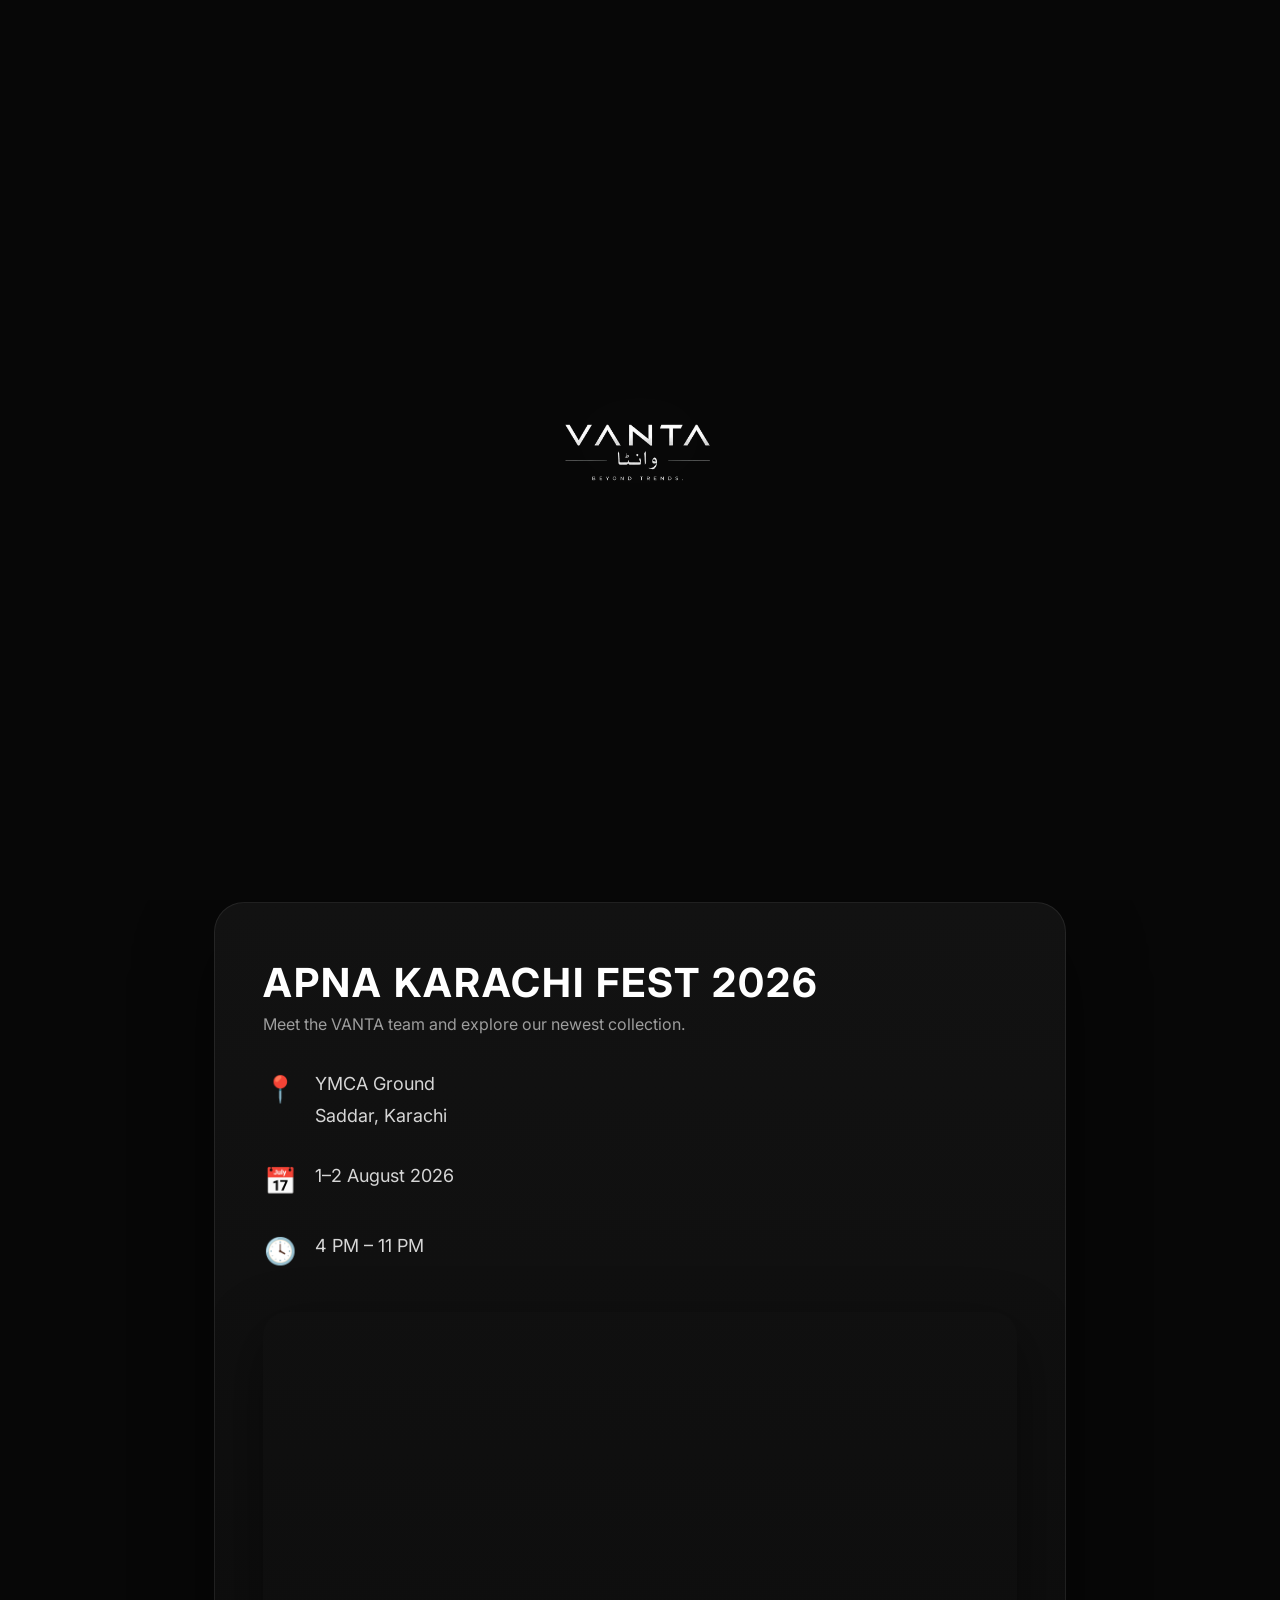
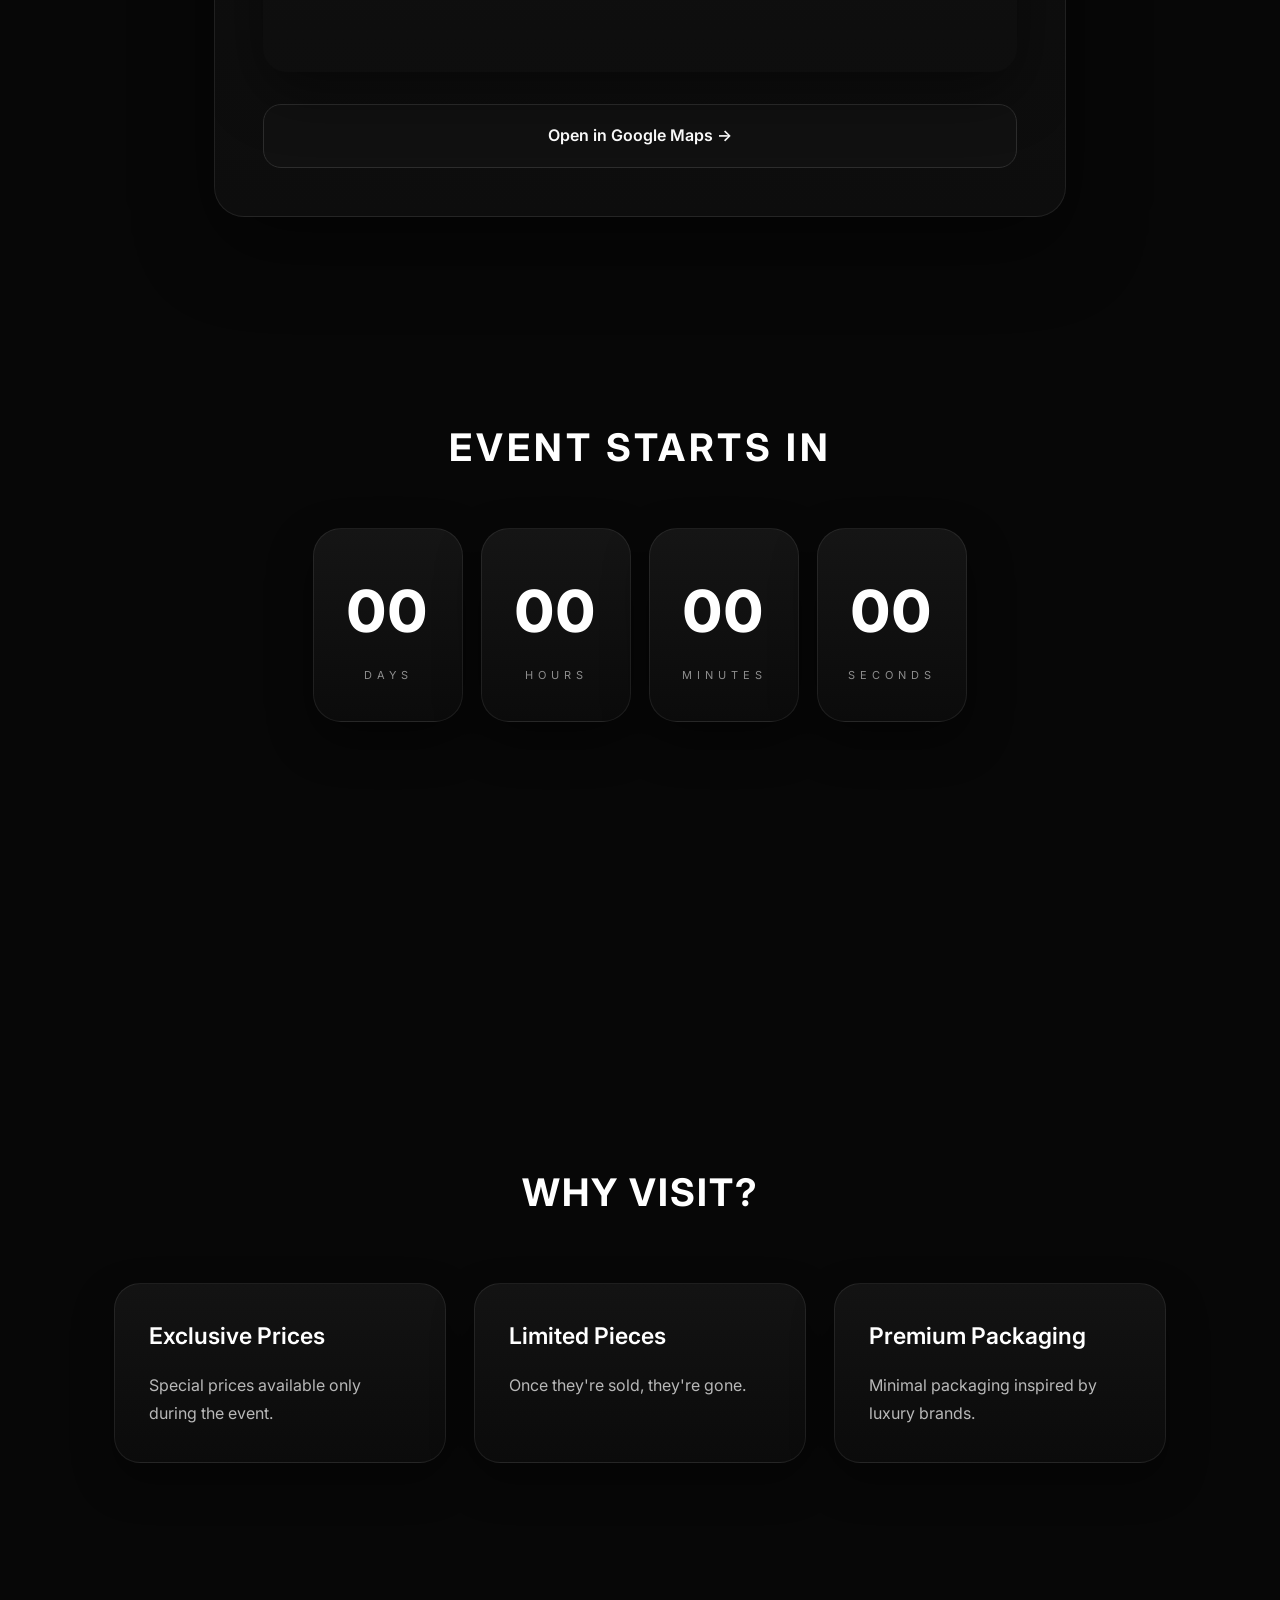
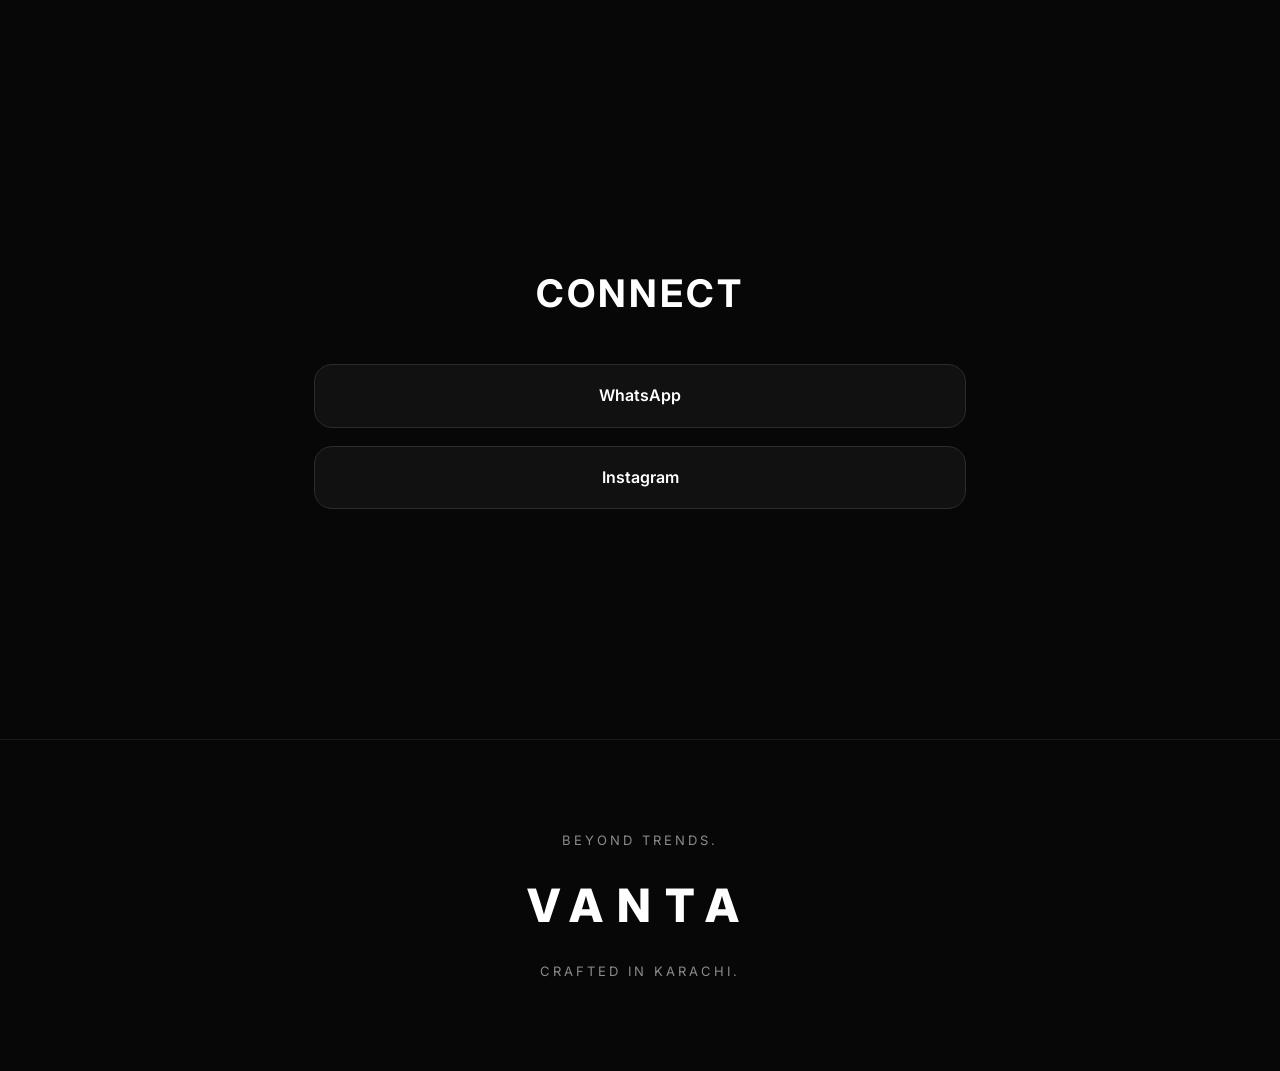
<file: index.html>
<!DOCTYPE html>
<html lang="en">

<head>

<meta property="og:title" content="VANTA | Premium Stainless Steel Jewellery">

<meta property="og:description" content="Minimal. Timeless. Built to Last. Visit us at Apna Karachi Fest.">

<meta property="og:image" content="https://vantaform.vercel.app//og-image.jpg">

<meta property="og:url" content="https://vantaform.vercel.app/">

<meta name="twitter:card" content="summary_large_image">

<meta name="twitter:title" content="VANTA | Premium Stainless Steel Jewellery">

<meta name="twitter:description" content="Minimal. Timeless. Built to Last.">

<meta name="twitter:image" content="https://vantaform.vercel.app/og-image.jpg">

<meta property="og:type" content="website">
<link rel="icon" type="image/png" href="ab.png">

<meta charset="UTF-8">
<meta name="description" content="Premium stainless steel jewellery by VANTA. Minimal, timeless designs crafted for everyday wear.">

<meta name="keywords" content="VANTA, jewellery, jewelry, stainless steel, men's jewelry, chains, bracelets, rings, Pakistan, Karachi">

<meta name="author" content="VANTA">

<meta name="viewport" content="width=device-width, initial-scale=1.0">

<title>VANTA | Premium Stainless Steel Jewellery</title>

<link rel="stylesheet" href="style.css">

<link rel="preconnect" href="https://fonts.googleapis.com">

<link rel="preconnect" href="https://fonts.gstatic.com" crossorigin>

<link href="https://fonts.googleapis.com/css2?family=Inter:wght@300;400;500;600;700;800&display=swap" rel="stylesheet">

</head>

<body>
<div id="particles"></div>
<div id="loader">

    <img src="logo.png.png" alt="VANTA">

</div>
<nav class="navbar">

<div class="nav-logo">
VANTA
</div>

<div class="nav-links">

<a href="#home">Home</a>

<a href="#event">Event</a>

<a href="#countdown">Countdown</a>

<a href="#visit">Why Visit</a>

<a href="#contact">Contact</a>

</div>

</nav>

<section class="hero fade" id="home">

<div class="hero-content">

<img src="logo.png.png" class="logo" alt="VANTA">

<p class="hero-tag">
BEYOND TRENDS.
</p>

<h1 class="hero-title">
VANTA
</h1>

<p class="hero-description">

Minimal Stainless Steel Jewellery

</p>

<a href="#event" class="hero-button">

VISIT OUR STALL ↓

</a>

</div>

</section>

<section class="event fade" id="event">

<div class="card">

<h2>

APNA KARACHI FEST 2026

</h2>

<p style="color:#9d9d9d;margin-top:-15px;margin-bottom:30px;">

Meet the VANTA team and explore our newest collection.

</p>
<div class="info">

<div class="info-item">

<span>📍</span>

<p>

YMCA Ground

<br>

Saddar, Karachi

</p>

</div>

<div class="info-item">

<span>📅</span>

<p>

1–2 August 2026

</p>

</div>

<div class="info-item">

<span>🕓</span>

<p>

4 PM – 11 PM

</p>

</div>

</div>

<div class="map-box">

<iframe
src="https://www.google.com/maps?q=YMCA+Ground+Saddar+Karachi&output=embed"
loading="lazy"
allowfullscreen>
</iframe>

<a
class="button"
target="_blank"
href="https://maps.app.goo.gl/vsrWKePihYXSxV6w7">

Open in Google Maps →

</a>

</div>

</div>

</section>

<section class="countdown fade" id="countdown">

<h2>

EVENT STARTS IN

</h2>

<div class="timer">

<div class="time-box">

<span id="days">00</span>

<small>DAYS</small>

</div>

<div class="time-box">

<span id="hours">00</span>

<small>HOURS</small>

</div>

<div class="time-box">

<span id="minutes">00</span>

<small>MINUTES</small>

</div>

<div class="time-box">

<span id="seconds">00</span>

<small>SECONDS</small>

</div>

</div>

</section>

<section class="visit fade" id="visit">

<h2>

WHY VISIT?

</h2>

<div class="visit-grid">

<div class="visit-card">

<h3>

Exclusive Prices

</h3>

<p>

Special prices available only during the event.

</p>

</div>

<div class="visit-card">

<h3>

Limited Pieces

</h3>

<p>

Once they're sold, they're gone.

</p>

</div>

<div class="visit-card">

<h3>

Premium Packaging

</h3>

<p>

Minimal packaging inspired by luxury brands.

</p>

</div>

</div>

</section>

<section class="contact fade" id="contact">

<h2>

CONNECT

</h2>

<a

class="button"

href="https://wa.me/923118109139?text=Hi%20VANTA!%20I'm%20interested%20in%20your%20collection.">

WhatsApp

</a>

<a

class="button"

target="_blank"

href="https://www.instagram.com/vantaform.pk/">

Instagram

</a>

</section>

<footer>

<p>

Beyond Trends.

</p>

<h2>

VANTA

</h2>

<p>

Crafted in Karachi.

</p>

</footer>
  
<button id="topBtn">

↑

</button>
  
<script src="script.js"></script>

</body>

</html>
</file>
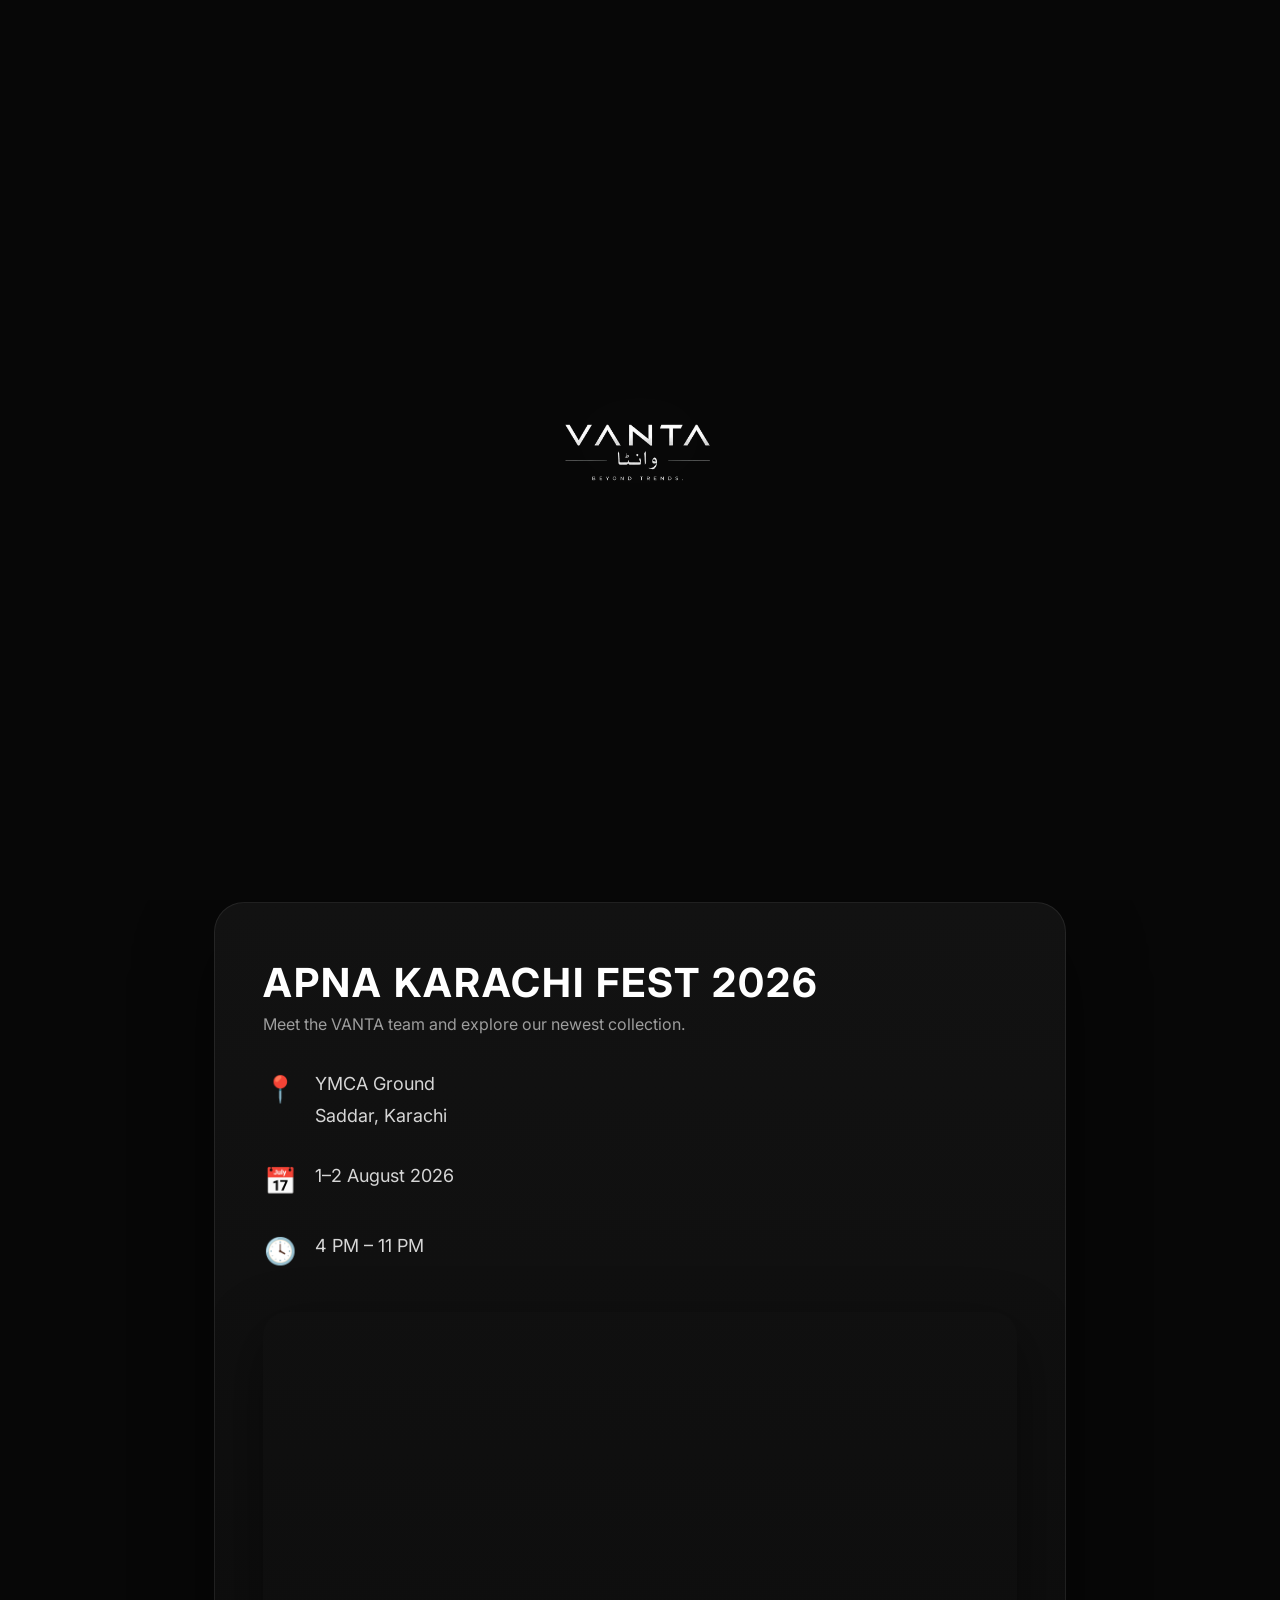
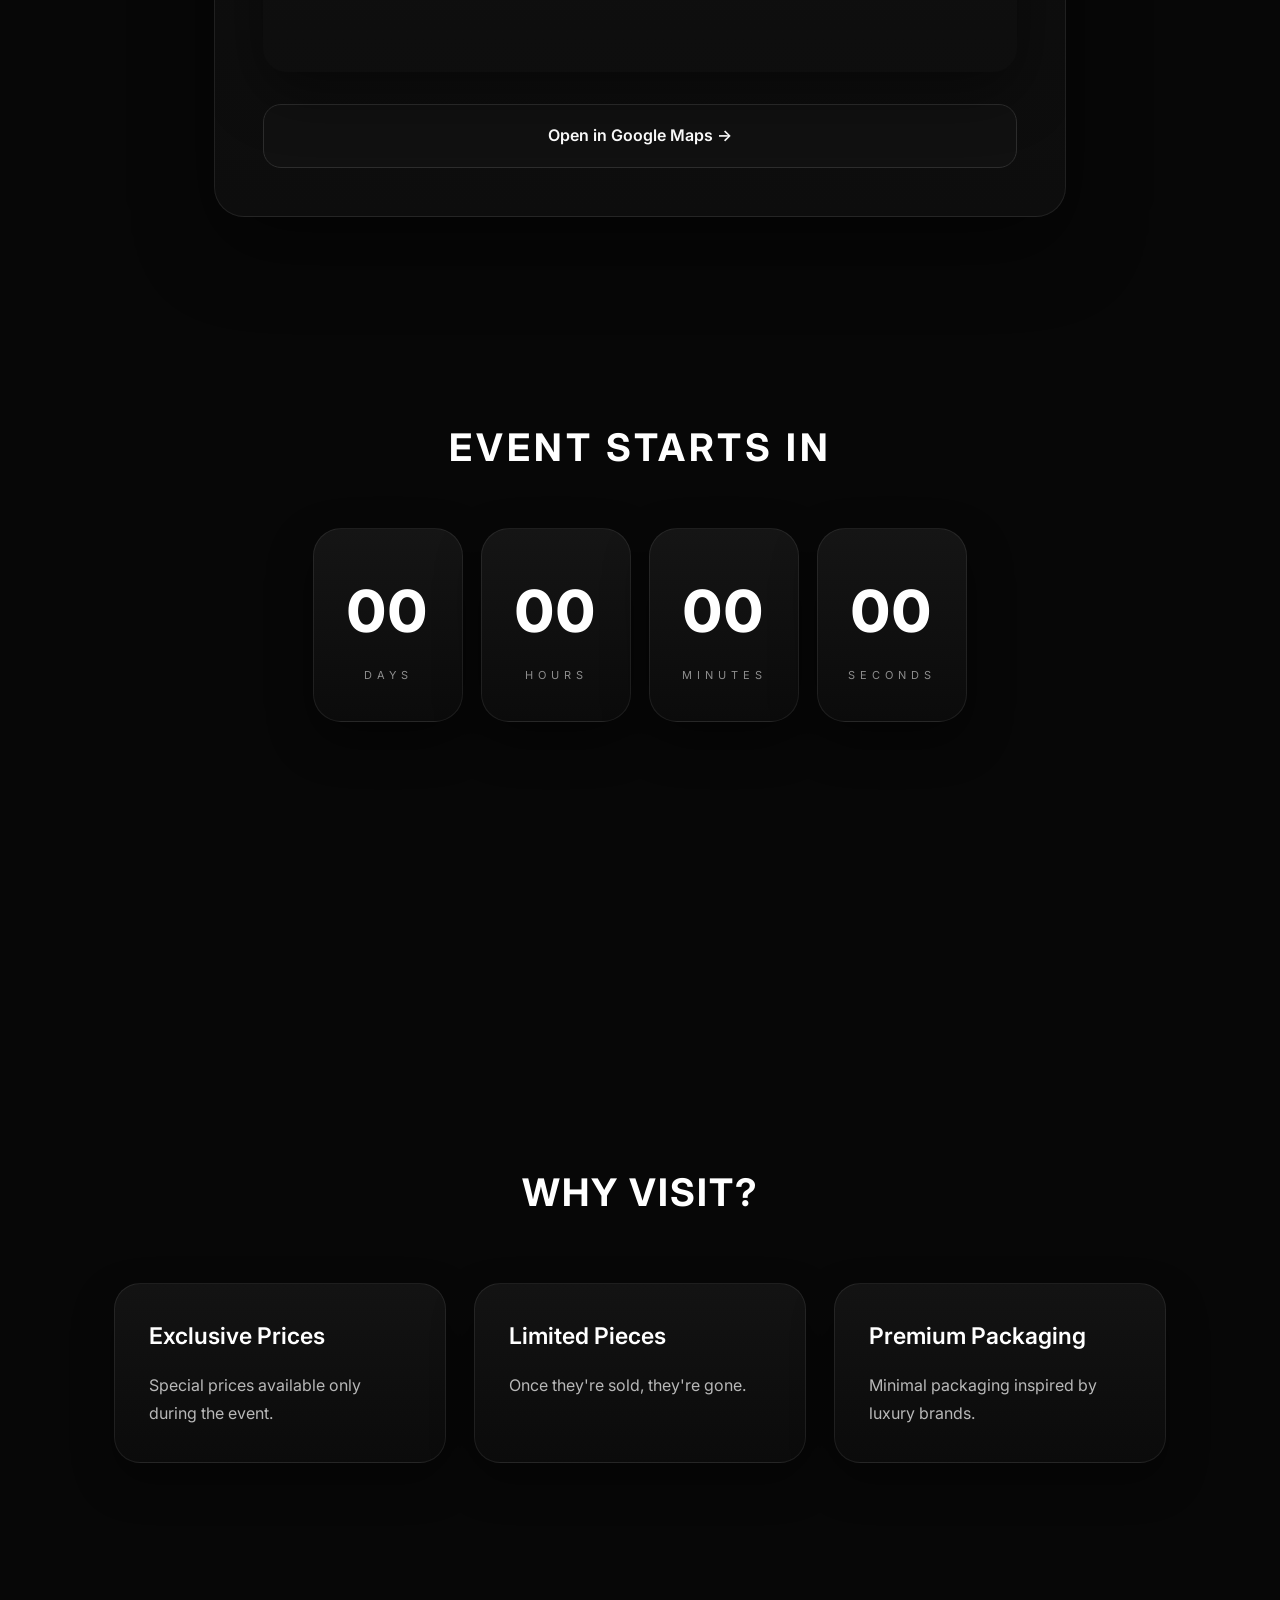
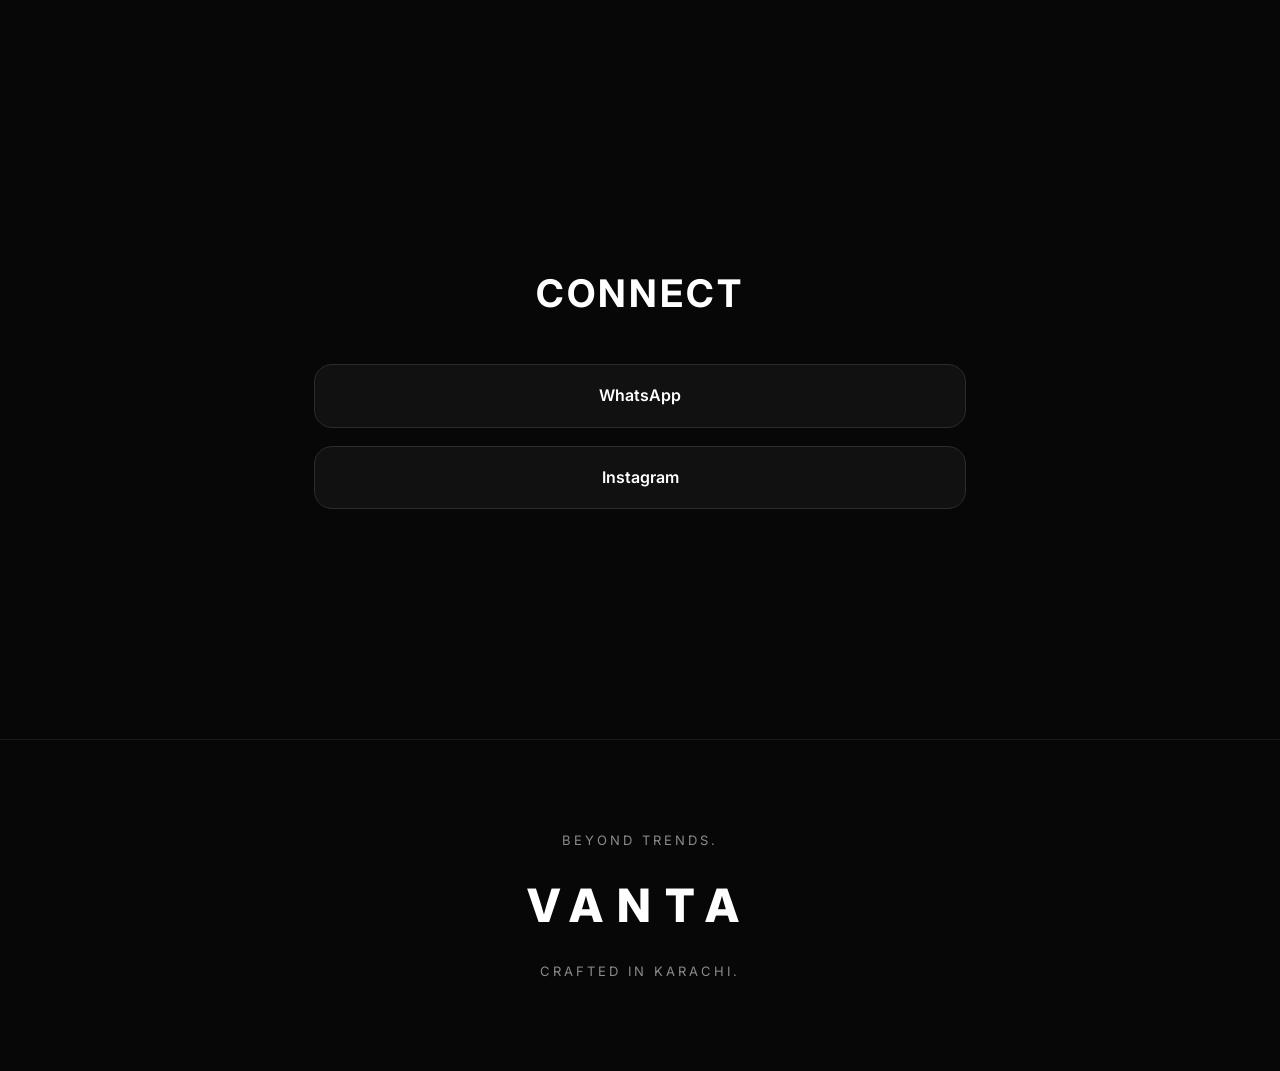
<file: events.html>
<!DOCTYPE html>
<html lang="en">

<head>

<meta charset="UTF-8">

<meta name="viewport" content="width=device-width, initial-scale=1.0">

<title>Meet VANTA</title>

<link rel="stylesheet" href="style.css">

<link rel="preconnect" href="https://fonts.googleapis.com">

<link rel="preconnect" href="https://fonts.gstatic.com" crossorigin>

<link href="https://fonts.googleapis.com/css2?family=Inter:wght@300;400;500;600;700;800&display=swap" rel="stylesheet">

</head>

<body>
<div id="particles"></div>
<div id="loader">

    <img src="logo.png.png" alt="VANTA">

</div>
<nav class="navbar">

<div class="nav-logo">
VANTA
</div>

<div class="nav-links">

<a href="#home">Home</a>

<a href="#event">Event</a>

<a href="#countdown">Countdown</a>

<a href="#visit">Why Visit</a>

<a href="#contact">Contact</a>

</div>

</nav>

<section class="hero fade" id="home">

<div class="hero-content">

<img src="logo.png.png" class="logo" alt="VANTA">

<p class="hero-tag">
BEYOND TRENDS.
</p>

<h1 class="hero-title">
VANTA
</h1>

<p class="hero-description">

Minimal Stainless Steel Jewellery

</p>

<a href="#event" class="hero-button">

VISIT OUR STALL ↓

</a>

</div>

</section>

<section class="event fade" id="event">

<div class="card">

<h2>

APNA KARACHI FEST 2026

</h2>

<p style="color:#9d9d9d;margin-top:-15px;margin-bottom:30px;">

Meet the VANTA team and explore our newest collection.

</p>
<div class="info">

<div class="info-item">

<span>📍</span>

<p>

YMCA Ground

<br>

Saddar, Karachi

</p>

</div>

<div class="info-item">

<span>📅</span>

<p>

1–2 August 2026

</p>

</div>

<div class="info-item">

<span>🕓</span>

<p>

4 PM – 11 PM

</p>

</div>

</div>

<div class="map-box">

<iframe
src="https://www.google.com/maps?q=YMCA+Ground+Saddar+Karachi&output=embed"
loading="lazy"
allowfullscreen>
</iframe>

<a
class="button"
target="_blank"
href="https://maps.app.goo.gl/vsrWKePihYXSxV6w7">

Open in Google Maps →

</a>

</div>

</div>

</section>

<section class="countdown fade" id="countdown">

<h2>

EVENT STARTS IN

</h2>

<div class="timer">

<div class="time-box">

<span id="days">00</span>

<small>DAYS</small>

</div>

<div class="time-box">

<span id="hours">00</span>

<small>HOURS</small>

</div>

<div class="time-box">

<span id="minutes">00</span>

<small>MINUTES</small>

</div>

<div class="time-box">

<span id="seconds">00</span>

<small>SECONDS</small>

</div>

</div>

</section>

<section class="visit fade" id="visit">

<h2>

WHY VISIT?

</h2>

<div class="visit-grid">

<div class="visit-card">

<h3>

Exclusive Prices

</h3>

<p>

Special prices available only during the event.

</p>

</div>

<div class="visit-card">

<h3>

Limited Pieces

</h3>

<p>

Once they're sold, they're gone.

</p>

</div>

<div class="visit-card">

<h3>

Premium Packaging

</h3>

<p>

Minimal packaging inspired by luxury brands.

</p>

</div>

</div>

</section>

<section class="contact fade" id="contact">

<h2>

CONNECT

</h2>

<a

class="button"

href="https://wa.me/923118109139?text=Hi%20VANTA!%20I'm%20interested%20in%20your%20collection.">

WhatsApp

</a>

<a

class="button"

target="_blank"

href="https://www.instagram.com/vantaform.pk/">

Instagram

</a>

</section>

<footer>

<p>

Beyond Trends.

</p>

<h2>

VANTA

</h2>

<p>

Crafted in Karachi.

</p>

</footer>
  
<button id="topBtn">

↑

</button>
  
<script src="script.js"></script>

</body>

</html>
</file>
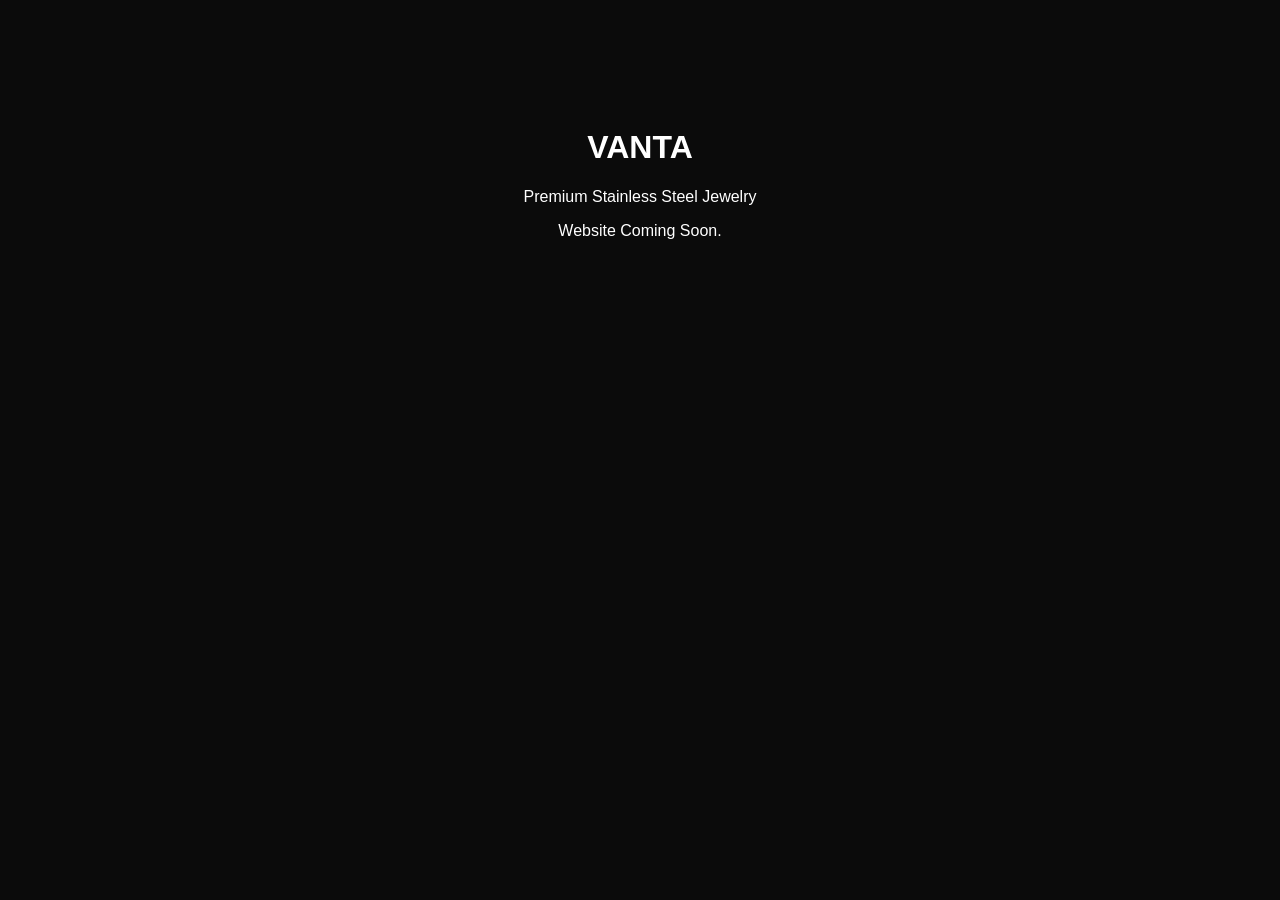
<file: website.html>
<!DOCTYPE html>
<html lang="en">
<head>
    <meta charset="UTF-8">
    <meta name="viewport" content="width=device-width, initial-scale=1.0">
    <title>VANTA</title>
</head>

<body style="background:#0B0B0B;color:white;font-family:Arial;text-align:center;padding-top:100px;">

<h1>VANTA</h1>

<p>Premium Stainless Steel Jewelry</p>

<p>Website Coming Soon.</p>

</body>
</html>
</file>
<file: style.css>
/* ===========================
   VANTA • PART 1
   RESET + HERO + BUTTONS
=========================== */

@import url('https://fonts.googleapis.com/css2?family=Inter:wght@300;400;500;600;700;800&display=swap');

*{
margin:0;
padding:0;
box-sizing:border-box;
scroll-behavior:smooth;
}

html{
overflow-x:hidden;
}

body{

font-family:'Inter',sans-serif;

background:#070707;

color:#fff;

overflow-x:hidden;

line-height:1.6;

}

body::before{

content:"";

position:fixed;

left:50%;

top:-420px;

transform:translateX(-50%);

width:950px;

height:950px;

background:radial-gradient(circle,
                        
rgba(255,255,255,.10),
transparent 70%);

filter:blur(35px);

animation:glow 8s ease-in-out infinite;

pointer-events:none;

z-index:-1;

}

section{

padding:110px 24px;

}

.hero{
min-height:88vh;

display:flex;

justify-content:center;

align-items:center;

text-align:center;

position:relative;

}

.hero-content{

width:100%;

max-width:900px;

display:flex;

flex-direction:column;

align-items:center;

justify-content:center;

}

.logo{

width:280px;

display:block;

margin:auto;

margin-bottom:45px;

filter:drop-shadow(0 0 40px rgba(255,255,255,.10));

transition:.4s;

}

.logo:hover{

transform:scale(1.03);

}

.hero-tag{

font-size:13px;

letter-spacing:8px;

text-transform:uppercase;

color:#9c9c9c;

margin-bottom:22px;

}

.hero-title{

font-size:76px;

font-weight:800;

letter-spacing:8px;

text-transform:uppercase;

line-height:1.05;

margin-bottom:20px;

}

.hero-description{

font-size:17px;

letter-spacing:5px;

text-transform:uppercase;

color:#8b8b8b;

margin-bottom:55px;

}

.hero-button{

display:inline-flex;

justify-content:center;

align-items:center;

padding:18px 46px;

border-radius:999px;

border:1px solid #2d2d2d;

background:#111;

color:#fff;

text-decoration:none;

font-weight:600;

transition:.35s;

}

.hero-button:hover{

background:#fff;

color:#000;

transform:translateY(-5px);

box-shadow:0 20px 50px rgba(255,255,255,.12);

}

.button{

display:block;

width:100%;

padding:18px;

border-radius:18px;

border:1px solid #2d2d2d;

background:#111;

color:#fff;

text-decoration:none;

text-align:center;

font-weight:600;

transition:.35s;

margin-top:18px;

}

.button:hover{

background:#fff;

color:#000;

transform:translateY(-4px);

box-shadow:0 20px 50px rgba(255,255,255,.10);

}
/* ===========================
   VANTA • PART 2
   EVENT + MAP
=========================== */

.event{

max-width:900px;

margin:auto;

}

.card{

background:linear-gradient(180deg,#121212,#0d0d0d);

border:1px solid rgba(255,255,255,.08);

border-radius:30px;

padding:48px;

backdrop-filter:blur(20px);

box-shadow:0 30px 80px rgba(0,0,0,.45);

transition:.4s;

}

.card:hover{

transform:translateY(-8px);

border-color:rgba(255,255,255,.15);

}

.card h2{

font-size:40px;

font-weight:700;

margin-bottom:12px;

letter-spacing:2px;

}

.card>p{

color:#8d8d8d;

margin-bottom:35px;

font-size:16px;

}

.info{

display:flex;

flex-direction:column;

gap:28px;

margin-bottom:40px;

}

.info-item{

display:flex;

align-items:flex-start;

gap:18px;

}

.info-item span{

font-size:26px;

width:34px;

text-align:center;

}

.info-item p{

font-size:18px;

color:#d6d6d6;

line-height:1.8;

}

.map-box{

margin-top:35px;

}

.map-box iframe{

width:100%;

height:360px;

border:none;

border-radius:24px;

overflow:hidden;

margin-bottom:25px;

filter:grayscale(100%) brightness(.90);

transition:.45s;

box-shadow:0 20px 60px rgba(0,0,0,.45);

}

.map-box iframe:hover{

filter:grayscale(0%) brightness(1);

transform:scale(1.01);

}

.map-box .button{

margin-top:0;

}

.divider{

width:100%;

height:1px;

background:rgba(255,255,255,.06);

margin:60px 0;

}
/* ===========================
   VANTA • PART 3
   COUNTDOWN + WHY VISIT
=========================== */

.countdown{
padding-top:90px;
text-align:center;
margin-bottom:220px;
}

.countdown h2{

font-size:38px;

font-weight:700;

letter-spacing:4px;

margin-bottom:50px;

}

.timer{

display:flex;

justify-content:center;

align-items:center;

gap:18px;

flex-wrap:wrap;

margin-top:20px;

}

.time-box{

width:150px;

padding:36px 20px;

background:linear-gradient(180deg,#151515,#0b0b0b);

border:1px solid rgba(255,255,255,.08);

border-radius:28px;

box-shadow:0 18px 45px rgba(0,0,0,.45);

transition:.35s;

}

.time-box:hover{

transform:translateY(-10px);

border-color:rgba(255,255,255,.18);

box-shadow:0 30px 70px rgba(255,255,255,.06);

}

.time-box span{

display:block;

font-size:58px;

font-weight:800;

letter-spacing:2px;

margin-bottom:10px;

}

.time-box small{

display:block;

font-size:11px;

letter-spacing:5px;

text-transform:uppercase;

color:#8d8d8d;

}

.visit{
max-width:1100px;
margin:60px auto 140px;
}

.visit h2{

text-align:center;

font-size:38px;

font-weight:700;

margin-bottom:60px;

letter-spacing:2px;

}

.visit-grid{
display:grid;
grid-template-columns:repeat(auto-fit,minmax(260px,1fr));
gap:28px;
margin-top:40px;
}

.visit-card{

background:linear-gradient(180deg,#131313,#0b0b0b);

border:1px solid rgba(255,255,255,.08);

border-radius:26px;

padding:34px;

transition:.35s;

box-shadow:0 18px 40px rgba(0,0,0,.35);

}

.visit-card:hover{

transform:translateY(-8px);

border-color:rgba(255,255,255,.15);

box-shadow:0 25px 60px rgba(255,255,255,.05);

}

.visit-card h3{

font-size:23px;

font-weight:600;

margin-bottom:16px;

}

.visit-card p{

font-size:16px;

color:#b8b8b8;

line-height:1.8;

}
/* ===========================
   VANTA • PART 4
   CONTACT + FOOTER + ANIMATIONS
   RESPONSIVE
=========================== */

.contact{
max-width:700px;
margin:180px auto 0;
text-align:center;
}

.contact h2{

font-size:38px;

font-weight:700;

letter-spacing:3px;

margin-bottom:40px;

}

footer{

padding:90px 24px;

margin-top:120px;

border-top:1px solid rgba(255,255,255,.08);

text-align:center;

}

footer h2{

font-size:46px;

font-weight:800;

letter-spacing:14px;

margin:18px 0;

}

footer p{

color:#8b8b8b;

letter-spacing:3px;

text-transform:uppercase;

font-size:13px;

}

.fade{

opacity:0;

transform:translateY(50px);

transition:1s ease;

}

.fade.show{

opacity:1;

transform:translateY(0);

}

@keyframes glow{

0%{

transform:translateX(-50%) scale(1);

opacity:.9;

}

50%{

transform:translateX(-50%) scale(1.08);

opacity:1;

}

100%{

transform:translateX(-50%) scale(1);

opacity:.9;

}

}

@media (max-width:900px){

.hero-title{

font-size:70px;

letter-spacing:10px;

}

.logo{

width:250px;

}

.time-box{

width:130px;

}

}

@media (max-width:768px){

section{

padding:80px 20px;

}

.logo{

width:180px;

margin-bottom:30px;

}

.hero-title{

font-size:48px;

letter-spacing:6px;

}

.hero-description{

font-size:14px;

letter-spacing:3px;

}

.hero-button{

width:100%;

max-width:320px;

}

.card{

padding:30px;

}

.card h2{

font-size:30px;

}

.info-item p{

font-size:16px;

}

.map-box iframe{

height:280px;

}

.timer{

gap:16px;

}

.time-box{

width:100px;

padding:22px 10px;

}

.time-box span{

font-size:36px;

}

.visit{

margin-bottom:80px;

}

.visit h2,

.countdown h2,

.contact h2{

font-size:30px;

}

.visit-grid{

grid-template-columns:1fr;

}

footer{

padding:70px 20px;

}

footer h2{

font-size:32px;

letter-spacing:8px;

}

footer p{

font-size:11px;

letter-spacing:2px;

}

}

@media (max-width:480px){

.hero-title{

font-size:38px;

letter-spacing:4px;

}

.logo{

width:150px;

}

.hero-tag{

font-size:11px;

letter-spacing:5px;

}

.hero-description{

font-size:12px;

letter-spacing:2px;

}

.button,

.hero-button{

padding:16px;

font-size:14px;

}

.time-box{

width:85px;

}

.time-box span{

font-size:30px;

}

}
/* BACK TO TOP */

#topBtn{

position:fixed;

bottom:30px;

right:30px;

width:55px;

height:55px;

border:none;

border-radius:50%;

background:#fff;

color:#000;

font-size:22px;

font-weight:700;

cursor:pointer;

opacity:0;

visibility:hidden;

transition:.35s;

box-shadow:0 15px 40px rgba(0,0,0,.35);

z-index:9999;

}

#topBtn:hover{

transform:translateY(-6px) scale(1.08);

}

#topBtn.show{

opacity:1;

visibility:visible;

}
.navbar{

position:fixed;

top:20px;

left:50%;

transform:translateX(-50%);

width:min(95%,1000px);

padding:14px 26px;

display:flex;

justify-content:space-between;

align-items:center;

background:rgba(15,15,15,.65);

backdrop-filter:blur(18px);

border:1px solid rgba(255,255,255,.08);

border-radius:100px;

z-index:9999;

}

.nav-logo{

font-size:20px;

font-weight:700;

letter-spacing:5px;

}

.nav-links{

display:flex;

gap:34px;

}

.nav-links a{

color:#bdbdbd;

text-decoration:none;

font-size:14px;

font-weight:500;

}

.nav-links a:hover{

color:#fff;

}
/* LOADER */

#loader{

position:fixed;

top:0;

left:0;

width:100%;

height:100vh;

background:#070707;

display:flex;

justify-content:center;

align-items:center;

z-index:999999;

transition:opacity .8s ease,visibility .8s ease;

}

#loader img{

width:220px;

animation:loaderPulse 2s infinite ease-in-out;

filter:drop-shadow(0 0 40px rgba(255,255,255,.15));

}

#loader.hide{

opacity:0;

visibility:hidden;

}

@keyframes loaderPulse{

0%{

transform:scale(.95);

opacity:.6;

}

50%{

transform:scale(1);

opacity:1;

}

100%{

transform:scale(.95);

opacity:.6;

}

}
/* ==========================
   PREMIUM SMART NAVBAR
========================== */

.navbar{

position:fixed;

top:20px;

left:50%;

transform:translateX(-50%);

width:min(94%,1080px);

padding:16px 34px;

display:flex;

justify-content:space-between;

align-items:center;

background:rgba(12,12,12,.28);

backdrop-filter:blur(22px);

-webkit-backdrop-filter:blur(22px);

border:1px solid rgba(255,255,255,.08);

border-radius:999px;

transition:all .45s cubic-bezier(.22,1,.36,1);

z-index:9999;

box-shadow:
0 10px 35px rgba(0,0,0,.18);

}

.navbar.scrolled{

top:12px;

background:rgba(8,8,8,.82);

backdrop-filter:blur(30px);

-webkit-backdrop-filter:blur(30px);

border:1px solid rgba(255,255,255,.12);

box-shadow:
0 18px 50px rgba(0,0,0,.45);

}

.nav-logo{

font-size:20px;

font-weight:800;

letter-spacing:7px;

color:white;

cursor:pointer;

transition:.35s;

}

.nav-logo:hover{

letter-spacing:9px;

}

.nav-links{

display:flex;

gap:34px;

}

.nav-links a{

position:relative;

color:#bdbdbd;

text-decoration:none;

font-size:14px;

font-weight:500;

padding:8px 0;

transition:all .35s ease;

}

.nav-links a:hover{

color:#fff;

}

.nav-links a.active{

color:#fff;

}

.nav-links a::after{

content:"";

position:absolute;

left:0;

bottom:-6px;

width:0;

height:2px;

border-radius:99px;

background:#fff;

transition:width .35s ease;

}

.nav-links a:hover::after,

.nav-links a.active::after{

width:100%;

}
/* ==========================
   FLOATING PARTICLES
========================== */

#particles{

position:fixed;

top:0;

left:0;

width:100%;

height:100%;

pointer-events:none;

overflow:hidden;

z-index:-2;

}

.particle{

position:absolute;

border-radius:50%;

background:radial-gradient(circle,#ffffff,#ffffff00);

animation:float linear infinite;

filter:blur(.5px);

}

@keyframes float{

0%{

transform:translateY(120vh) translateX(0);

opacity:0;

}

15%{

opacity:1;

}

85%{

opacity:1;

}

100%{

transform:translateY(-20vh) translateX(40px);

opacity:0;

}

}
/* ==========================
   PREMIUM HOVER EFFECTS
========================== */

/* Cards */
.card,
.visit-card,
.time-box{

transition:
transform .45s cubic-bezier(.22,1,.36,1),
box-shadow .45s ease,
border-color .45s ease;

}

.card:hover,
.visit-card:hover,
.time-box:hover{

transform:translateY(-10px) scale(1.02);

box-shadow:0 35px 80px rgba(255,255,255,.06);

border-color:rgba(255,255,255,.16);

}

/* Buttons */

.button,
.hero-button{

transition:
transform .35s cubic-bezier(.22,1,.36,1),
box-shadow .35s ease,
background .35s ease,
color .35s ease;

}

.button:hover,
.hero-button:hover{

transform:translateY(-5px) scale(1.03);

box-shadow:0 20px 50px rgba(255,255,255,.12);

}

/* Logo */

.logo{

transition:
transform .7s cubic-bezier(.22,1,.36,1),
filter .7s ease;

}

.logo:hover{

transform:scale(1.04) rotate(-1deg);

filter:drop-shadow(0 0 45px rgba(255,255,255,.18));

}

/* Map */

.map-box iframe{

transition:
transform .6s cubic-bezier(.22,1,.36,1),
filter .6s ease;

}

.map-box iframe:hover{

transform:scale(1.02);

}

/* Navbar links */

.nav-links a{

transition:color .3s ease;

}

.nav-links a:hover{

letter-spacing:.5px;

}
/* ==========================
   TIMER ANIMATION
========================== */

.time-box span{

display:block;

transform-origin:center;

}

.time-box span.flip{

animation:flipNumber .45s cubic-bezier(.22,1,.36,1);

}

@keyframes flipNumber{

0%{

opacity:.2;

transform:translateY(12px) scale(.92);

}

50%{

opacity:1;

transform:translateY(-4px) scale(1.06);

}

100%{

opacity:1;

transform:translateY(0) scale(1);

}

}
</file>
